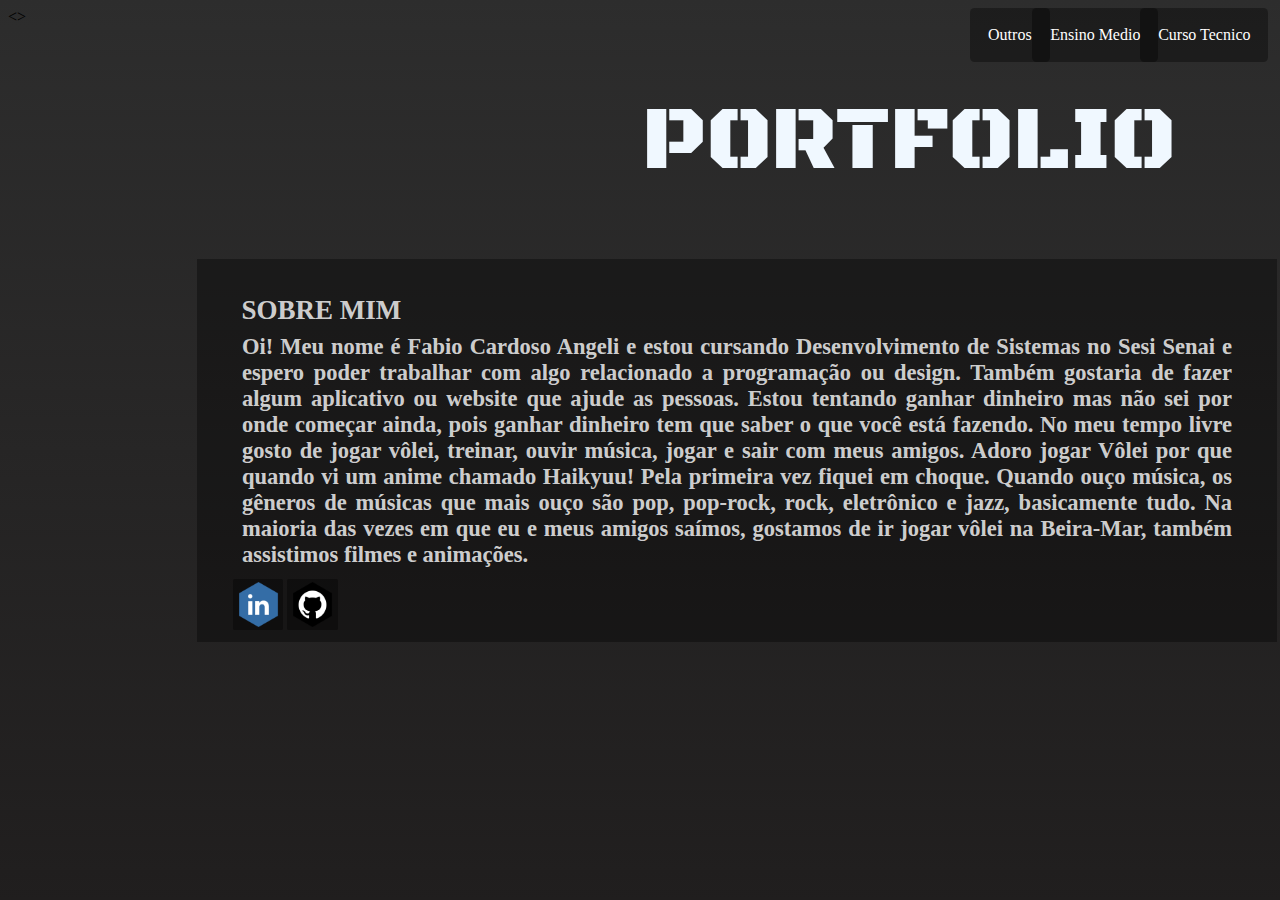
<file: index.html>
<!DOCTYPE html>
<html lang="pt-br">
<head>
    <link rel="preconnect" href="https://fonts.googleapis.com">
    <link rel="preconnect" href="https://fonts.gstatic.com" crossorigin>
    <link href="https://fonts.googleapis.com/css2?family=Black+Ops+One&family=Dokdo&family=Honk&display=swap" rel="stylesheet">
    <meta charset="UTF-8">
    <link rel="stylesheet" href="style.css">
    <meta name="viewport" content="width=device-width, initial-scale=1.0">
    <title>pagina</title>
</head>
<body>
    <header>
        <>
        <a href="/meteriasensino/ensinomedio.html" id="EnsinoMedio">Ensino Medio</a> 
        <a href="/cursotecnico/vocejafezocurso.html" id="CursoTecnico">Curso Tecnico</a>
        <a href="curriculo.html" id="cuuurriculo">Outros</a>
    </header>
    <h1 class ="title">PORTFOLIO</h1>
    <div class="batata">
     <h3>SOBRE MIM</h3>
     <h4>Oi! Meu nome é Fabio Cardoso Angeli e estou cursando Desenvolvimento de Sistemas no Sesi Senai
        e espero poder trabalhar com algo relacionado a programação ou design. Também gostaria de fazer 
        algum aplicativo ou website que ajude as pessoas. Estou tentando ganhar dinheiro mas não sei por onde
        começar ainda, pois ganhar dinheiro tem que saber o que você está fazendo. No meu tempo livre gosto 
        de jogar vôlei, treinar, ouvir música, jogar e sair com meus amigos. Adoro jogar Vôlei por que quando vi um anime chamado Haikyuu!  
        Pela primeira vez fiquei em choque.  Quando ouço música, os gêneros de músicas que mais ouço são pop, pop-rock, rock, eletrônico e jazz, 
        basicamente tudo. Na maioria das vezes em que eu e meus amigos saímos, gostamos de ir jogar vôlei na Beira-Mar, também assistimos filmes e animações.</h4> 
    </div>
    <div class="tamandua">
    <a href="https://www.linkedin.com/in/f%C3%A1bio-cardoso-angeli-a4954b286/"><img class="img1" src="/foto/social.png"></a>
    <a href="https://github.com/fabioc15"><img class="img1" src="/foto/social (1).png"></a>
    </div>
</body>
</html>
</file>
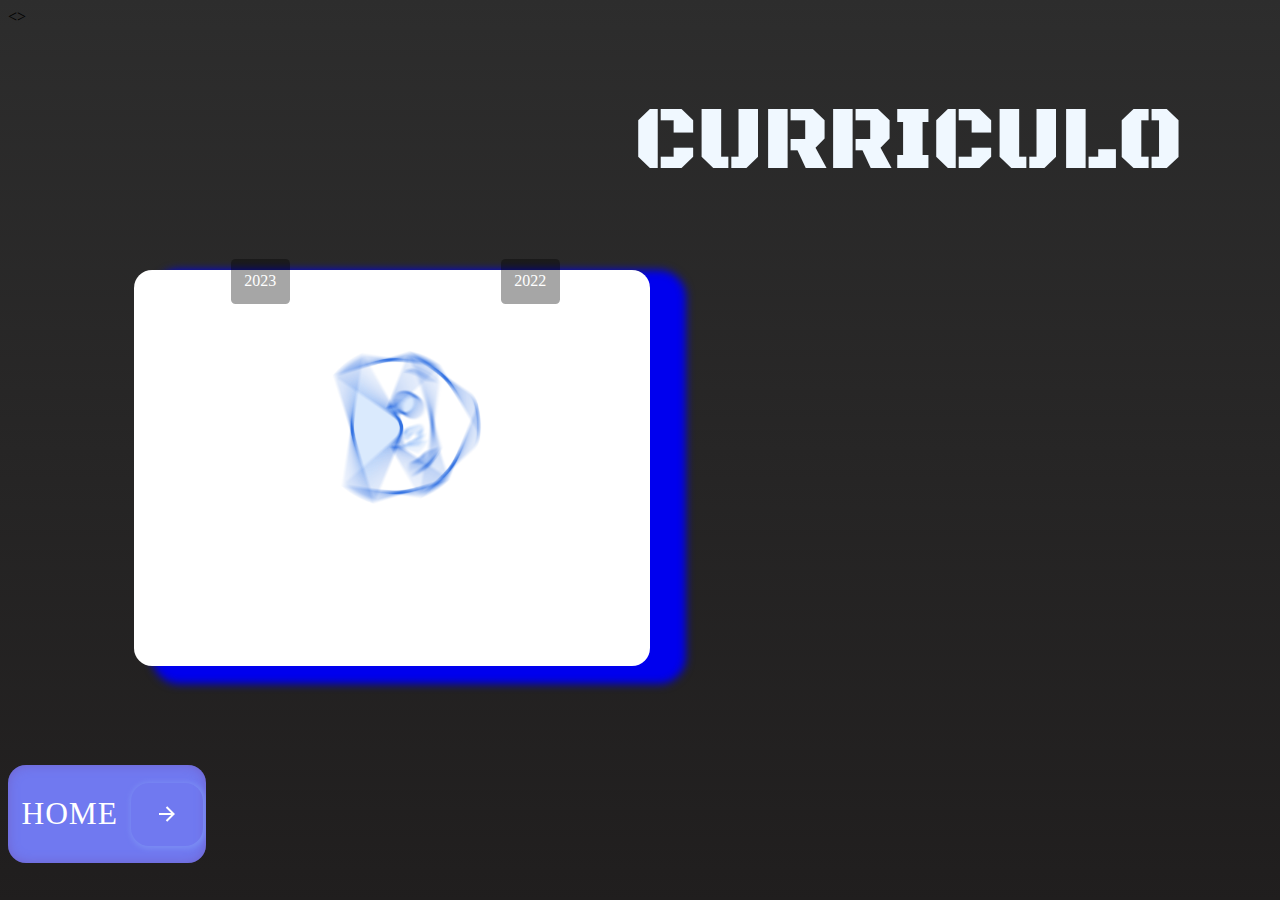
<file: curriculo.html>
<!DOCTYPE html>
<html lang="en">
<head>
    <link href="https://fonts.googleapis.com/css2?family=Black+Ops+One&family=Dokdo&family=Honk&display=swap" rel="stylesheet">
    <meta charset="UTF-8">
    <meta name="viewport" content="width=device-width, initial-scale=1.0">
    <link rel="stylesheet" href="style.css">
    <title>Curriculo</title>
</head>
<body>
  <header>
    <>
  </header>
    <h1 class ="title">CURRICULO</h1>

    <a href="https://www.canva.com/design/DAFIweqVTz8/dkAFfFVwHI4eXWqModmD5Q/edit?utm_content=DAFIweqVTz8&utm_campaign=designshare&utm_medium=link2&utm_source=sharebutton"><img class="gif1" src="/foto/apply-for-job-icon-motion-graphic_v1.gif"></a>
    <a href="https://docs.google.com/presentation/d/18SQBRO4qPeJdlL1i2wQma_ZL5eWw117KngJYmavyTuo/edit?usp=sharing" class="aaa">2022</a>
    <a href="https://docs.google.com/presentation/d/1gdQMz1aePKE6-lk2gSodoxJtZbGzrcLyIp4MA8AXo6w/edit?usp=sharing" class="bbb">2023</a>
    <a href="index.html" class="contactButton">
        HOME
        <div class="iconButton">
          <svg
            height="24"
            width="24"
            viewBox="0 0 24 24"
            xmlns="http://www.w3.org/2000/svg"
          >
            <path d="M0 0h24v24H0z" fill="none"></path>
            <path
              d="M16.172 11l-5.364-5.364 1.414-1.414L20 12l-7.778 7.778-1.414-1.414L16.172 13H4v-2z"
              fill="currentColor"
            ></path>
          </svg>
        </div>
    </a>
    <br>
</body>
</html>
</file>
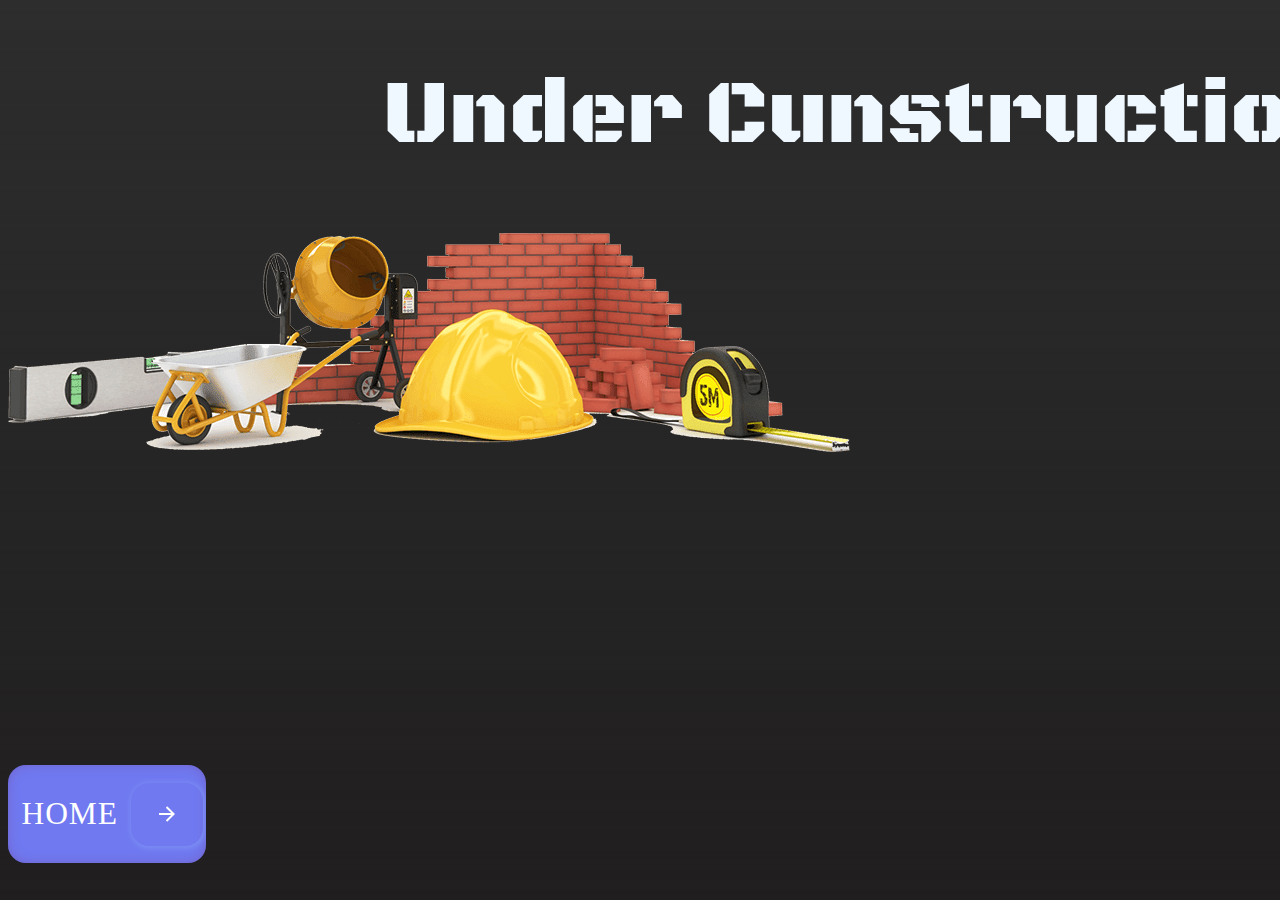
<file: PPE.html>
<!DOCTYPE html>
<html lang="en">
<head>
    <meta charset="UTF-8">
    <link href="https://fonts.googleapis.com/css2?family=Black+Ops+One&family=Dokdo&family=Honk&display=swap" rel="stylesheet">
    <meta name="viewport" content="width=device-width, initial-scale=1.0">
    <link rel="stylesheet" href="style.css">
    <title>Document</title>
</head>
<body>
    <h1 class="title">Under Cunstruction...</h1>
    <img class="contrucao" src="/foto/construcao-002.png">
    <a href="index.html" class="contactButton">
        HOME
        <div class="iconButton">
          <svg
            height="24"
            width="24"
            viewBox="0 0 24 24"
            xmlns="http://www.w3.org/2000/svg"
          >
            <path d="M0 0h24v24H0z" fill="none"></path>
            <path
              d="M16.172 11l-5.364-5.364 1.414-1.414L20 12l-7.778 7.778-1.414-1.414L16.172 13H4v-2z"
              fill="currentColor"
            ></path>
          </svg>
        </div>
    </a>
</body>
</html>
</file>
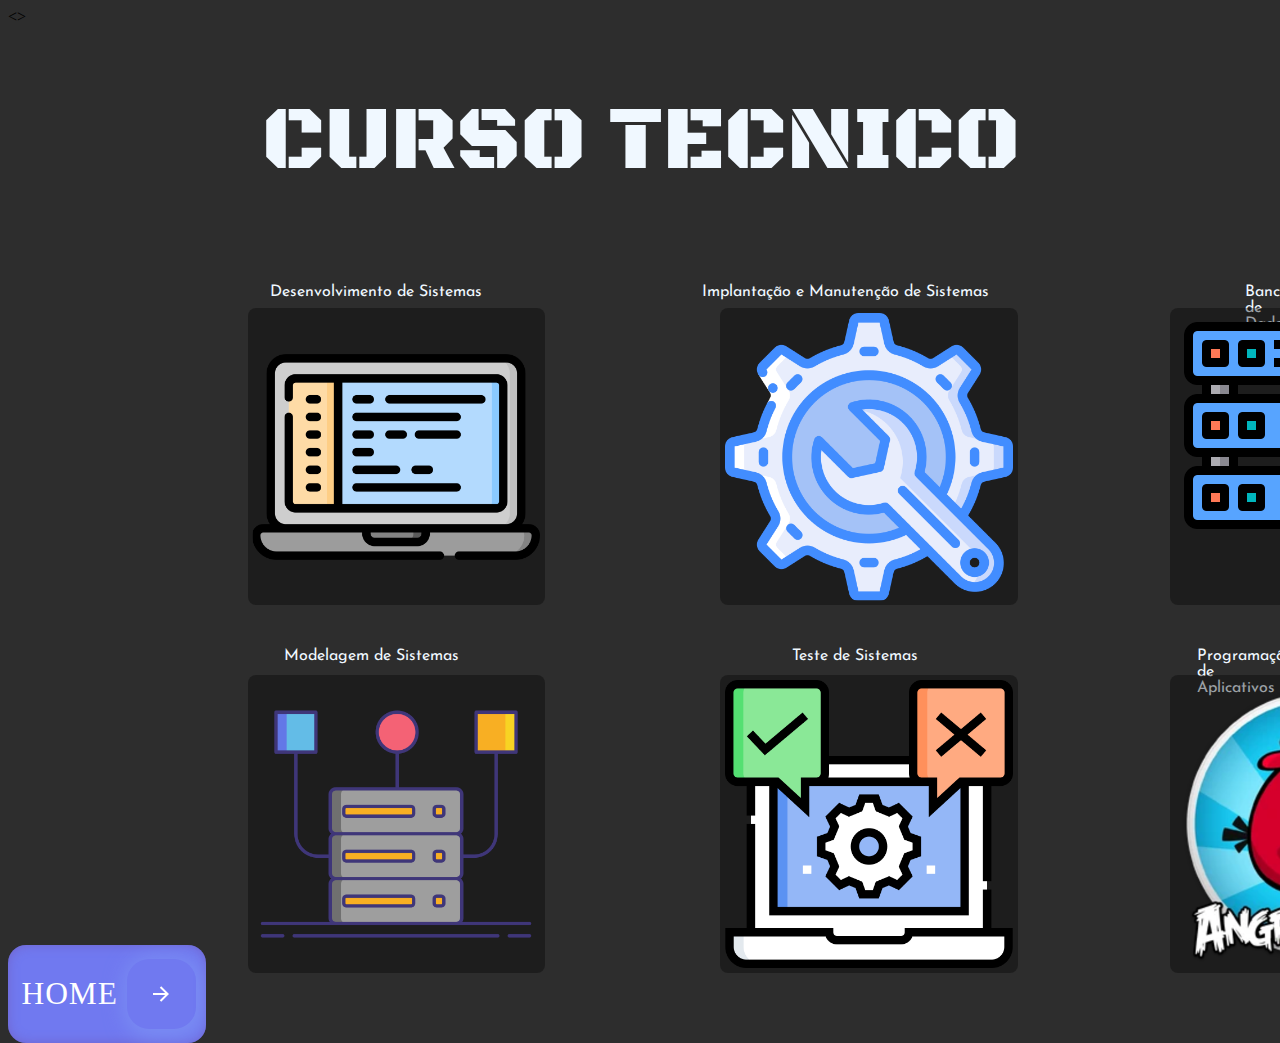
<file: cursotecnico/vocejafezocurso.html>
<!DOCTYPE html>
<html lang="en">
<head>
    <link href="https://fonts.googleapis.com/css2?family=Black+Ops+One&family=Dokdo&family=Honk&display=swap" rel="stylesheet">
    <link rel="preconnect" href="https://fonts.googleapis.com">
    <link rel="preconnect" href="https://fonts.gstatic.com" crossorigin>
    <link href="https://fonts.googleapis.com/css2?family=Josefin+Sans:ital,wght@0,100..700;1,100..700&display=swap" rel="stylesheet">
    <meta charset="UTF-8">
    <meta name="viewport" content="width=device-width, initial-scale=1.0">
    <title>Curso Tecnico</title>
    <link rel="stylesheet" href="/cursotecnico/vocejafezocurso.css">
</head>
<body>
    <header>
        <>
      </header>
        <h1 class ="title">CURSO TECNICO</h1>
          <a href="/meteriasensino/matematica.html" class="textdesen">Desenvolvimento de Sistemas</a>
            <img  class="icondesen" src="/foto/desenicon.png">
          <a href="/meteriasensino/natureza.html" class="textimplante">Implantação e Manutenção de Sistemas</a>
            <img class="iconimplante" src="/foto/sistemicon.png">
          <a href="/meteriasensino/humanas.html" class="textmodel">Modelagem de Sistemas</a>
            <img class="iconmodel" src="/foto/modelicon.png">
          <a href="/meteriasensino/linguagens.html" class="textbank">Banco de Dados</a>
            <img class="iconbank" src="/foto/bancoicon.png">
          <a href="/meteriasensino/linguagens.html" class="texttest">Teste de Sistemas</a>
            <img class="icontest" src="/foto/testeicon.png">
          <a href="/meteriasensino/linguagens.html" class="textapp">Programação de Aplicativos</a>
            <img class="iconapp" src="/foto/appsicon.png">
            <br>
            <br>
            <br>
            <br>
            <br>
            <br>
            <br>
            <br>
            <br>
            <br>
            <br>
            <br>
            <br>
            <br>
            <br>
            <br>

            <br>
            <br>
            <br>
            <br>
            <br>
            <br>
            <br>
            <br>
            <br>
            <br>
            <br>
            <br>
            <br>
            <br>
            <br>
            <br>
            <br>
            <a href="/index.html" class="contactButton">
              HOME
              <div class="iconButton">
                <svg
                  height="24"
                  width="24"
                  viewBox="0 0 24 24"
                  xmlns="http://www.w3.org/2000/svg"
                >
                  <path d="M0 0h24v24H0z" fill="none"></path>
                  <path
                    d="M16.172 11l-5.364-5.364 1.414-1.414L20 12l-7.778 7.778-1.414-1.414L16.172 13H4v-2z"
                    fill="currentColor"
                  ></path>
                </svg>
              </div>
          </a>
          <br>
</body>
</html>
</file>
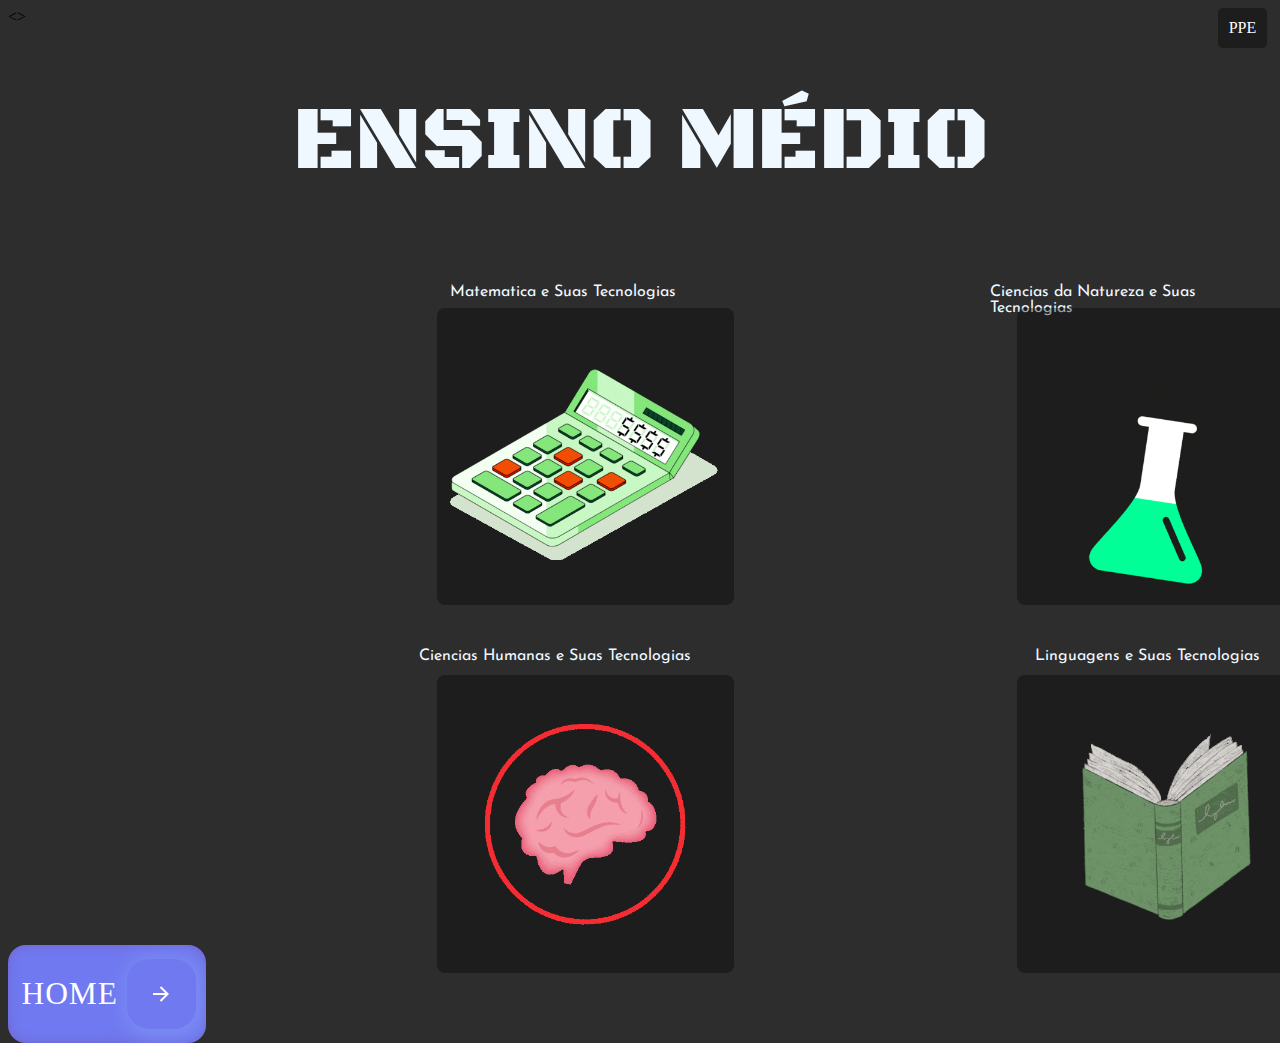
<file: meteriasensino/ensinomedio.html>
<!DOCTYPE html>
<html lang="en">
<head>
    <link href="https://fonts.googleapis.com/css2?family=Black+Ops+One&family=Dokdo&family=Honk&display=swap" rel="stylesheet">
    <link rel="preconnect" href="https://fonts.googleapis.com">
    <link rel="preconnect" href="https://fonts.gstatic.com" crossorigin>
    <link href="https://fonts.googleapis.com/css2?family=Josefin+Sans:ital,wght@0,100..700;1,100..700&display=swap" rel="stylesheet">
    <meta charset="UTF-8">
    <meta name="viewport" content="width=device-width, initial-scale=1.0">  
    <link rel="stylesheet" href="/meteriasensino/ensinomedio.css">
    <title>Ensino Médio</title>
</head>
<body>
  <header>
    <>
    <a href="/PPE.html" class="PPE">PPE</a>
  </header>
    <h1 class ="title">ENSINO MÉDIO</h1>
      <a href="/meteriasensino/matematica.html" class="textmatematica">Matematica e Suas Tecnologias</a>
        <img  class="iconmatematica" src="/foto/matematicaicon.gif">
      <a href="/meteriasensino/natureza.html" class="textnatu">Ciencias da Natureza e Suas Tecnologias</a>
        <img class="iconnatu" src="/foto/cienciaicon.gif">
      <a href="/meteriasensino/humanas.html" class="texthuman">Ciencias Humanas e Suas Tecnologias</a>
        <img class="iconhuman" src="/foto/humanasicon.gif">
      <a href="/meteriasensino/linguagens.html" class="textling">Linguagens e Suas Tecnologias</a>
        <img class="iconling" src="/foto/linguagensicon.gif">
        <br>
        <br>
        <br>
        <br>
        <br>
        <br>
        <br>
        <br>
        <br>
        <br>
        <br>
        <br>
        <br>
        <br>
        <br>
        <br>
        <br>
        <br>
        <br>
        <br>
        <br>
        <br>
        <br>
        <br>
        <br>
        <br>
        <br>
        <br>
        <br>
        <br>
        <br>
        <br>
        <br>
        <a href="/index.html" class="contactButton">
          HOME
          <div class="iconButton">
            <svg
              height="24"
              width="24"
              viewBox="0 0 24 24"
              xmlns="http://www.w3.org/2000/svg"
            >
              <path d="M0 0h24v24H0z" fill="none"></path>
              <path
                d="M16.172 11l-5.364-5.364 1.414-1.414L20 12l-7.778 7.778-1.414-1.414L16.172 13H4v-2z"
                fill="currentColor"
              ></path>
            </svg>
          </div>
      </a>
      <br>
</body>
</html>
</file>
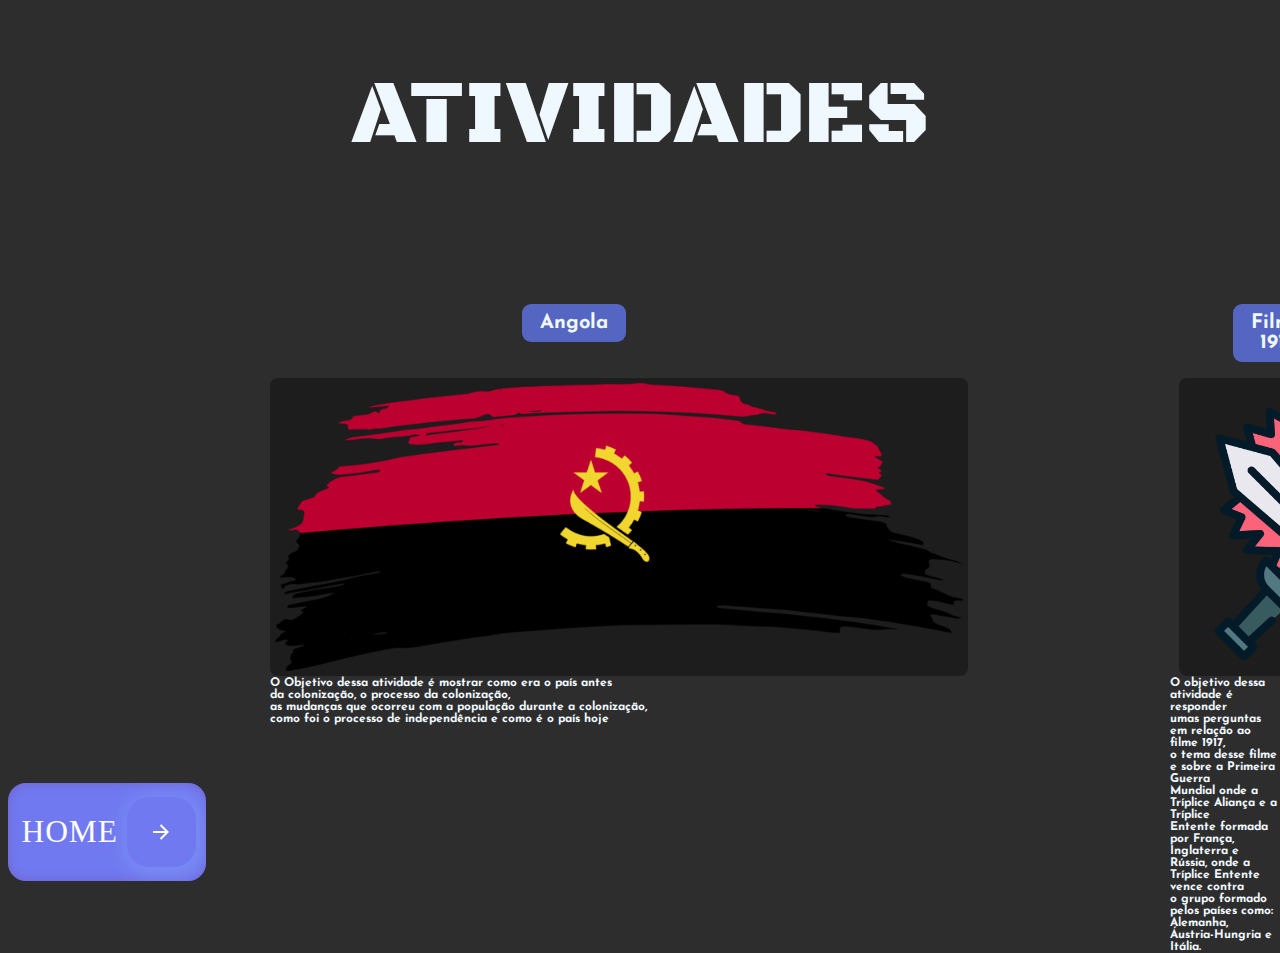
<file: meteriasensino/humanas.html>
<!DOCTYPE html>
<html lang="en">
<head>
    <meta charset="UTF-8">
    <link href="https://fonts.googleapis.com/css2?family=Black+Ops+One&family=Dokdo&family=Honk&display=swap" rel="stylesheet">
    <meta name="viewport" content="width=device-width, initial-scale=1.0">
    <link rel="stylesheet" href="ensinomedio.css">
    <link href="https://fonts.googleapis.com/css2?family=Josefin+Sans:ital,wght@0,100..700;1,100..700&display=swap" rel="stylesheet">
    <title>HUMANAS</title>
</head>
<body>
    <h1 class="title">ATIVIDADES</h1>
    <h3 class="posi1">Angola</h3>
        <a href="https://www.canva.com/design/DAF-jEA5OUc/uXOzj0u56UY5-gHhHF3n5A/edit"><img class="imgposi1" src="/humanasfotos/angolaflag.png"></a>
          <h5 class="textoquetemquecolocarembaixo">O Objetivo dessa atividade é mostrar como era o país antes<br> 
            da colonização, o processo da colonização,<br> as mudanças que ocorreu com a população durante a
            colonização,<br> como foi o processo de independência e como é o país hoje</h5>
    <h3 class="posi2">Filme 1917</h3>
        <a href="https://docs.google.com/document/d/1CMCBRYmZETRbE25_zhHgZ-2AarDeJvvio29_Lxj5Fyo/edit?usp=sharing"><img class="imgposi2" src="/humanasfotos/war.png"></a>
        <h5 class="textoquetemquecolocarembaixo2">O objetivo dessa atividade é responder<br> umas perguntas em
          relação ao filme 1917,<br> o tema desse filme e sobre a Primeira Guerra<br> Mundial onde a Tríplice Aliança 
          e a Tríplice<br> Entente formada por França, Inglaterra e<br> Rússia, onde a Tríplice Entente vence contra <br>
          o grupo formado pelos países como: Alemanha,<br> Áustria-Hungria e Itália. 
        </h5>
        <br>
        <br>
        <br>
        <br>
        <br>
        <br>
        <br>
        <br>
        <br>
        <br>
        <br>
        <br>
        <br>
        <br>
        <br>
        <br>
        <br>
        <br>
        <br>
        <br>
    <a href="/meteriasensino/ensinomedio.html" class="contactButton2">
        HOME
        <div class="iconButton">
          <svg
            height="24"
            width="24"
            viewBox="0 0 24 24"
            xmlns="http://www.w3.org/2000/svg"
          >
            <path d="M0 0h24v24H0z" fill="none"></path>
            <path
              d="M16.172 11l-5.364-5.364 1.414-1.414L20 12l-7.778 7.778-1.414-1.414L16.172 13H4v-2z"
              fill="currentColor"
            ></path>
          </svg>
        </div>
    </a>
    <br>
</body>
</html>
</file>
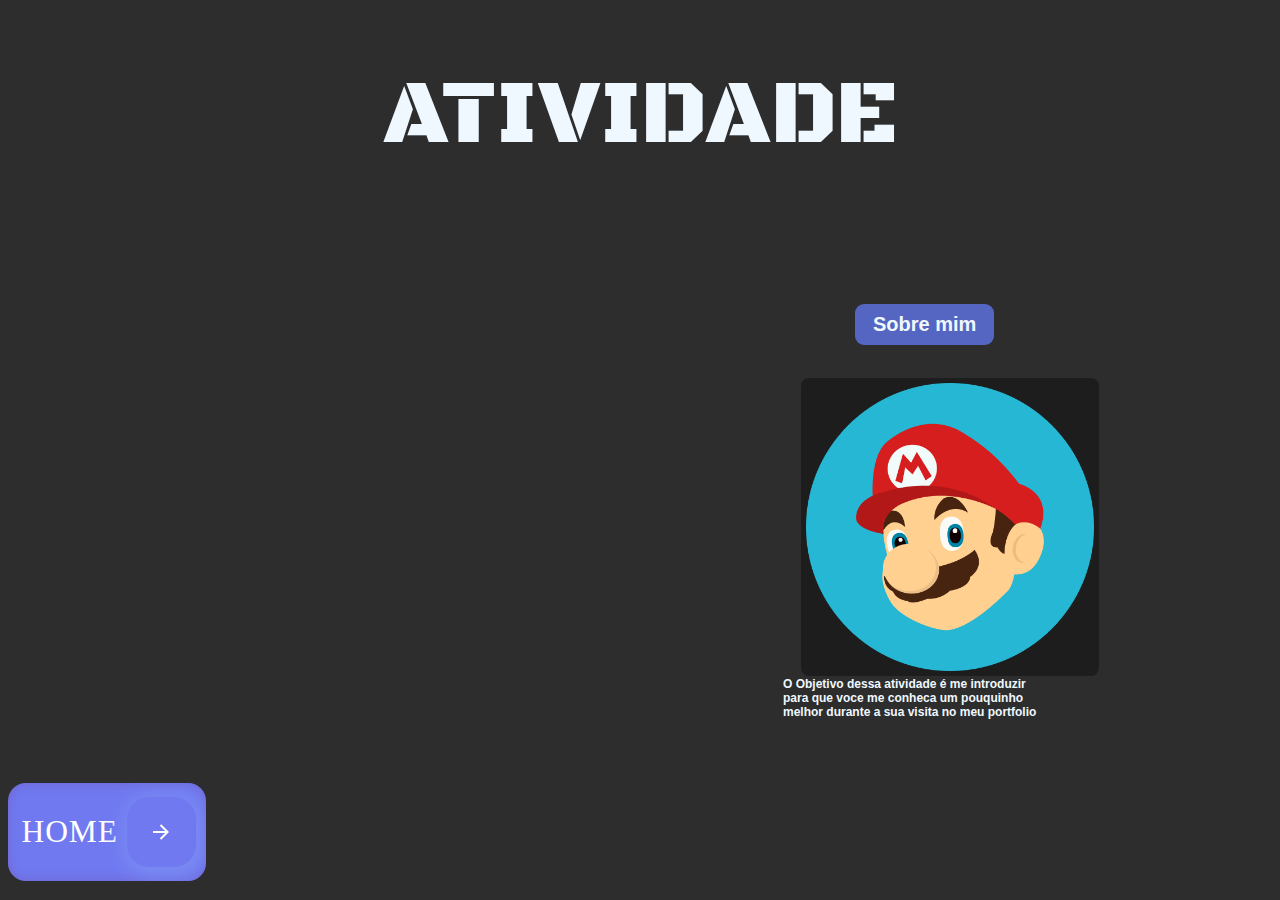
<file: meteriasensino/linguagens.html>
<!DOCTYPE html>
<html lang="en">
<head>
    <meta charset="UTF-8">
    <link href="https://fonts.googleapis.com/css2?family=Black+Ops+One&family=Dokdo&family=Honk&display=swap" rel="stylesheet">
    <meta name="viewport" content="width=device-width, initial-scale=1.0">
    <link rel="stylesheet" href="ensinomedio.css">
    <title>LINGUAGENS</title>
</head>
<body>
    <h1 class="title">ATIVIDADE</h1>
    <h3 class="textlingtitulo">Sobre mim</h3>
        <a href="/index.html"><img class="lingeboafoto" src="/lingfotos/189533.png"></a>
          <h5 class="textoquetemquecolocarembaixo3">O Objetivo dessa atividade é  me introduzir <br> 
            para que voce me conheca um pouquinho<br> melhor durante a sua visita no meu portfolio</h5>
          
            <br>
            <br>
            <br>
            <br>
            <br>
            <br>
            <br>
            <br>
            <br>
            <br>
            <br>
            <br>
            <br>
            <br>
            <br>
            <br>
            <br>
            <br>
            <br>
            <br>
            <br>
            <br>

    <a href="/meteriasensino/ensinomedio.html" class="contactButton2">
        HOME
        <div class="iconButton">
          <svg
            height="24"
            width="24"
            viewBox="0 0 24 24"
            xmlns="http://www.w3.org/2000/svg"
          >
            <path d="M0 0h24v24H0z" fill="none"></path>
            <path
              d="M16.172 11l-5.364-5.364 1.414-1.414L20 12l-7.778 7.778-1.414-1.414L16.172 13H4v-2z"
              fill="currentColor"
            ></path>
          </svg>
        </div>
    </a>
    <br>
</body>
</html>
</file>
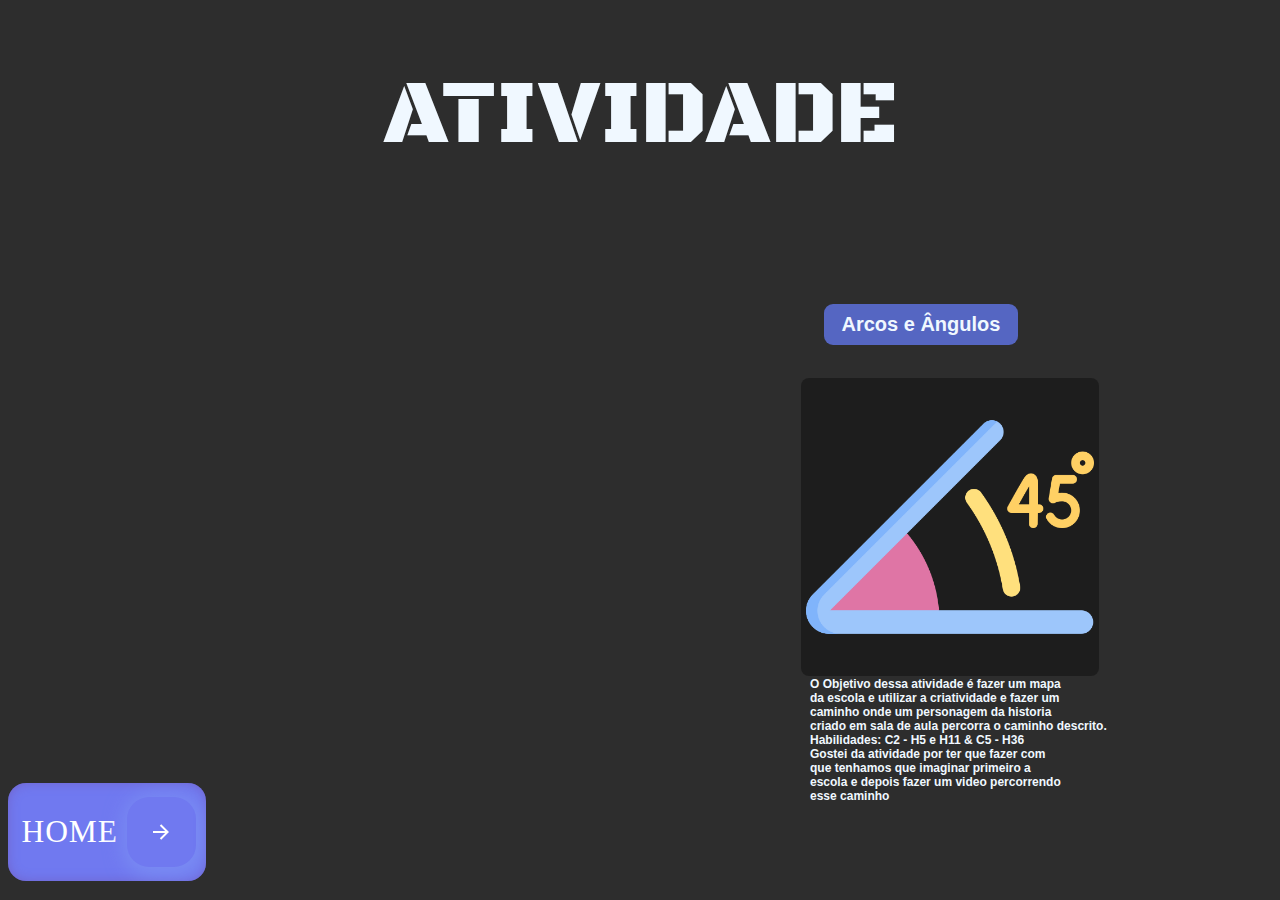
<file: meteriasensino/matematica.html>
<!DOCTYPE html>
<html lang="en">
<head>
    <meta charset="UTF-8">
    <link href="https://fonts.googleapis.com/css2?family=Black+Ops+One&family=Dokdo&family=Honk&display=swap" rel="stylesheet">
    <meta name="viewport" content="width=device-width, initial-scale=1.0">
    <link rel="stylesheet" href="ensinomedio.css">
    <title>BOATEMATICA</title>
</head>
<body>
    <h1 class="title">ATIVIDADE</h1>
    <h3 class="textboatitulo">Arcos e Ângulos</h3>
        <a href="https://www.canva.com/design/DAGAJi_6CNE/uZpcsWjX9QNUld3RnYt1jw/edit?utm_content=DAGAJi_6CNE&utm_campaign=designshare&utm_medium=link2&utm_source=sharebutton">
            <img class="lingeboafoto" src="/mtmfotos/angulo.png"></a>
            <h5 class="textoquetemquecolocarembaixo4">O Objetivo dessa atividade é fazer um mapa<br> 
              da escola e utilizar a criatividade e fazer um<br> 
              caminho onde um personagem da historia<br> criado em sala de aula percorra o caminho descrito. 
              <br> Habilidades: C2 - H5 e H11 & C5 - H36 <br> Gostei da atividade por ter que fazer com <br> que tenhamos que imaginar primeiro a <br>
               escola e depois fazer um video percorrendo<br> esse caminho</h5>
            <br>
            <br>
            <br>
            <br>
            <br>
            <br>
            <br>
            <br>
            <br>
            <br>
            <br>
            <br>
            <br>
            <br>
            <br>
            <br>
            <br>

    <a href="/meteriasensino/ensinomedio.html" class="contactButton2">
        HOME
        <div class="iconButton">
          <svg
            height="24"
            width="24"
            viewBox="0 0 24 24"
            xmlns="http://www.w3.org/2000/svg"
          >
            <path d="M0 0h24v24H0z" fill="none"></path>
            <path
              d="M16.172 11l-5.364-5.364 1.414-1.414L20 12l-7.778 7.778-1.414-1.414L16.172 13H4v-2z"
              fill="currentColor"
            ></path>
          </svg>
        </div>
    </a>
    <br>
</body>
</html>
</file>
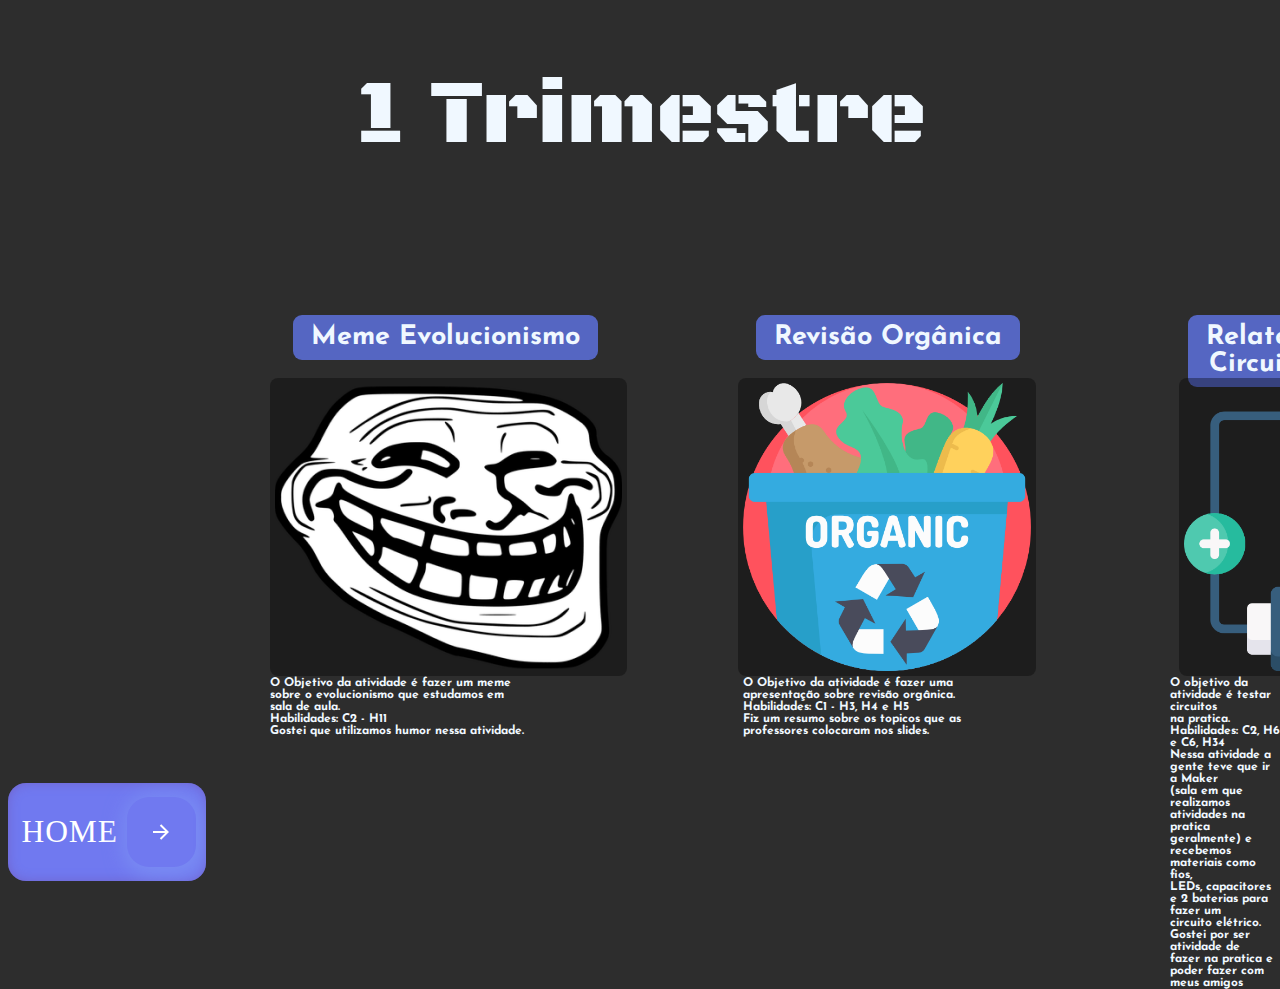
<file: meteriasensino/natu1tri.html>
<!DOCTYPE html>
<html lang="en">
<head>
    <link href="https://fonts.googleapis.com/css2?family=Black+Ops+One&family=Dokdo&family=Honk&display=swap" rel="stylesheet">
    <link rel="preconnect" href="https://fonts.googleapis.com">
    <link rel="preconnect" href="https://fonts.gstatic.com" crossorigin>
    <link href="https://fonts.googleapis.com/css2?family=Josefin+Sans:ital,wght@0,100..700;1,100..700&display=swap" rel="stylesheet">
    <meta charset="UTF-8">
    <meta name="viewport" content="width=device-width, initial-scale=1.0"> 
    <link rel="stylesheet" href="ensinomedio.css">
    <title>1 Trimestre Natureza</title>
</head>
<body>
    <h1 class="title">1 Trimestre</h1>

    <h3 class="posi11">Meme Evolucionismo</h3>
        <a href="https://docs.google.com/presentation/d/1xqN4Ns3R3CAEp4WDYmByYEj4CAFpbwEB6CJOJuTvtQk/edit?usp=sharing"><img class="imgposi1" src="/natufotos/Trollface.png"></a>
          <h5 class="textoquetemquecolocarembaixo">O Objetivo da atividade é fazer um meme<br> 
            sobre o evolucionismo que estudamos em <br> sala de aula. 
            <br> Habilidades: C2 - H11<br> Gostei que utilizamos humor nessa atividade.</h5>

    <h3 class="posi22">Relatorio Circuitos</h3>
        <a href="https://docs.google.com/document/d/1UBb1rN8rnVCqjDqQSo__-S7kWl0A-qQDn33YFs3T-xw/edit?usp=sharing"><img class="imgposi2" src="/natufotos/circuito.png"></a>
            <h5 class="textoquetemquecolocarembaixo2">O objetivo da atividade é testar circuitos<br> na pratica.
                <br>Habilidades: C2, H6 e C6, H34<br> Nessa atividade a gente teve que ir a Maker<br> (sala em que realizamos atividades na pratica<br>
                geralmente) e recebemos materiais como fios,<br> LEDs, capacitores e 2 baterias para fazer um<br>
                circuito elétrico. Gostei por ser atividade de<br> fazer na pratica e poder fazer com meus amigos
    
    <h3 class="posi33">Revisão Orgânica</h3>
        <a href="https://www.canva.com/design/DAGBXITDlFM/fGu-z82-lnMHm5PezCW4YQ/edit?utm_content=DAGBXITDlFM&utm_campaign=designshare&utm_medium=link2&utm_source=sharebutton"><img class="imgposi3" src="/natufotos/organico.png"></a>
            <h5 class="textoquetemquecolocarembaixo5">O Objetivo da atividade é fazer uma <br>apresentação 
                    sobre revisão orgânica.
                    <br> Habilidades: C1 - H3, H4 e H5<br>Fiz um resumo sobre os topicos que as<br>
                     professores colocaram nos slides. </h5>       
                    
                    <a href="/meteriasensino/ensinomedio.html" class="contactButton2">
                        HOME
                        <div class="iconButton">
                          <svg
                            height="24"
                            width="24"
                            viewBox="0 0 24 24"
                            xmlns="http://www.w3.org/2000/svg"
                          >
                            <path d="M0 0h24v24H0z" fill="none"></path>
                            <path
                              d="M16.172 11l-5.364-5.364 1.414-1.414L20 12l-7.778 7.778-1.414-1.414L16.172 13H4v-2z"
                              fill="currentColor"
                            ></path>
                          </svg>
                        </div>
                    </a>
                    <br>
</body>
</html>
</file>
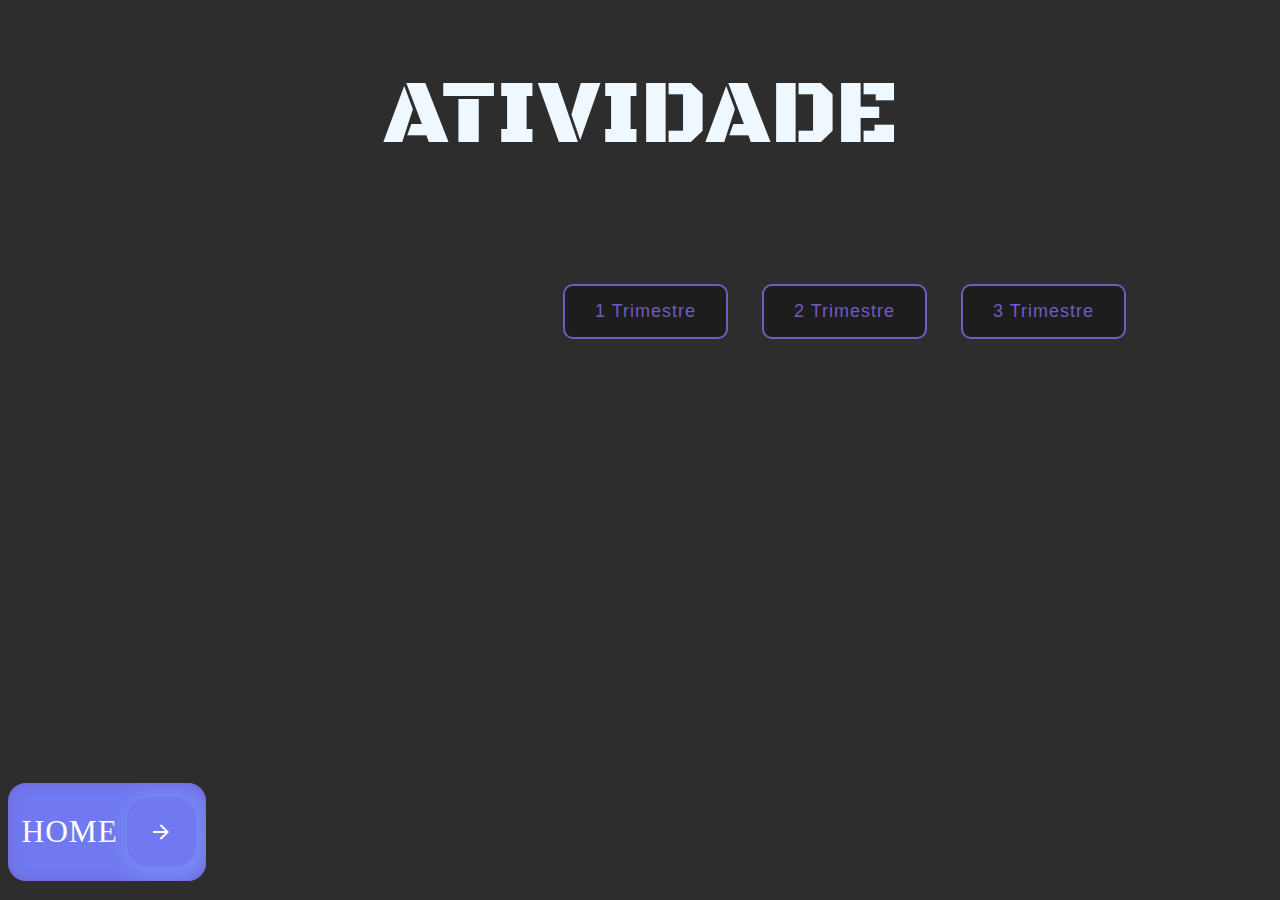
<file: meteriasensino/natureza.html>
<!DOCTYPE html>
<html lang="en">
<head>
    <meta charset="UTF-8">
    <link href="https://fonts.googleapis.com/css2?family=Black+Ops+One&family=Dokdo&family=Honk&display=swap" rel="stylesheet">
    <meta name="viewport" content="width=device-width, initial-scale=1.0">
    <link rel="stylesheet" href="ensinomedio.css">
    <title>NATUREZA</title>
</head>
<body>
    <h1 class="title">ATIVIDADE</h1>
    <br>
    <br>

    <a href="/meteriasensino/natu1tri.html"><button> 1 Trimestre
    </button></a>
    <a href="/meteriasensino/natu2tri.html"><button > 2 Trimestre
    </button></a>
    <a href="/meteriasensino/natu3tri.html"><button> 3 Trimestre
    </button></a>

    <br>
    <br>
    <br>
    <br>
    <br>
    <br>
    <br>
    <br>
    <br>
    <br>
    <br>
    <br>
    <a href="/meteriasensino/ensinomedio.html" class="contactButton2">
        HOME
        <div class="iconButton">
          <svg
            height="24"
            width="24"
            viewBox="0 0 24 24"
            xmlns="http://www.w3.org/2000/svg"
          >
            <path d="M0 0h24v24H0z" fill="none"></path>
            <path
              d="M16.172 11l-5.364-5.364 1.414-1.414L20 12l-7.778 7.778-1.414-1.414L16.172 13H4v-2z"
              fill="currentColor"
            ></path>
          </svg>
        </div>
    </a>
    <br>
</body>
</html>
</file>
<file: style.css>
html{
    height: 100%;
}

body{
    background-image: linear-gradient( rgba(0, 0, 0, 0.822), rgb(32, 30, 30) )
}

.title{
    font-family: "Black Ops One", system-ui;
    font-weight: 400;
    font-style: normal;
    text-align: center; 
    color: aliceblue; 
    font-size: 90px;
    width: 200vh;
}

.batata{
    background-color: rgba(0, 0, 0, 0.349);
    padding:5vh ;
    width: 120vh;
    box-sizing: border-box;
    left: 21vh;
    right: 0vh;
    position: relative;
    height: auto;
}


h3{
    color: rgba(255, 255, 255, 0.808);
    position: absolute;
    right: 97.3vh;
    top: 1vh;
    font-size: 3vh;
    
}

h4{
    color: rgba(255, 255, 255, 0.808);
    text-align: justify;
    padding: 0vh;
    font-size: 2.5vh;
}

.img1{
    transition: .7s;
    height: 5vh;
    background-color: rgb(0, 0, 0, 0.349);
    border-radius: 0.1rem;
    padding: 0.3vh;
    position: relative;
    right: -25vh;
    top: -7vh;
}

.img1:hover{
    background-color: white;
    color: #000000;
    border: 0.01vh solid rgba(0, 0, 0, 0.349);  
}
  
#EnsinoMedio {
    background-color: rgba(0, 0, 0, 0.349); 
    color: white; 
    border: 1vh solid transparent;    
    position: absolute;
    border-radius: 0.5vh;
    transition: .5s;
    right: 9.5%;
    text-decoration: none;
    padding: 1vh;
}
  
#EnsinoMedio:hover {
    background-color: white;
    color: black;
    border: 0vh solid rgba(0, 0, 0, 0.349);
}
   

#CursoTecnico{
    background-color: rgba(0, 0, 0, 0.349); 
    color: rgb(255, 255, 255); 
    border: 1vh solid transparent;    
    position: absolute;
    border-radius: 0.5vh;
    transition: .5s;
    right: 0.9%;
    text-decoration: none;
    padding: 1vh;
}   

#CursoTecnico:hover {
    background-color: white;
    color: #000000;
    border: 0vh solid rgba(0, 0, 0, 0.349); 
}

/*PAGINA CURRICULO*/

#cuuurriculo{
    background-color: rgba(0, 0, 0, 0.349); 
    color: rgb(255, 255, 255); 
    border: 1vh solid transparent;    
    position: absolute;
    border-radius: 0.5vh;
    transition: .5s;
    right: 18%;
    text-decoration: none;
    padding: 1vh;
}

#cuuurriculo:hover{
    background-color: white;
    color: #000000;
    border: 0vh solid rgba(0, 0, 0, 0.349); 
}


.gif1{
    width: -100vh;
    transition: .7s;
    height: 40vh;
    background-color: white;
    border-radius: 2vh;
    padding: 2vh;
    position: absolute;
    right: 70vh;
    top: 30vh;
    box-shadow: 3vh 1vh 1vh 1vh;
}

.gif1:hover{
    background-color: white;
    color: #000000;
    border: 0vh solid rgba(0, 0, 0, 0.349);  
}

.contactButton {
    width: 20vh;
    background: #7079f0;
    color: white;
    font-family: inherit;
    padding: 0.45vh;
    padding-left: 1.5vh;
    font-size: 3.5vh;
    font-weight: 500;
    border-radius: 2vh;
    border: none;
    cursor: pointer;
    letter-spacing: 0.1vh;
    display: flex;
    align-items: center;
    box-shadow: inset 0 0 1.6vh -0.6vh #714da6;
    overflow: hidden;
    position: absolute;
    top: 85vh;
    height: 10vh;
    text-decoration: none;
  }
  
.iconButton {
    margin-left: 1vh;
    position: absolute;
    display: flex;
    align-items: center;
    justify-content: center;
    height: 7vh;
    width: 8vh;
    border-radius: 2vh;
    box-shadow: 0.1vh 0.1vh 0.6vh 0.2vh #7a8cf3;
    right: 0.3vh;
    transition: all 0.3s;
  }
  
.contactButton:hover {
    transform: translate(-0.05vh, -0.5vh);
    box-shadow: 0.5vh 0.5vh #5566c2;
  }
  
.contactButton:active {
    transform: translate(0.05vh, 0.05vh);
    box-shadow: 0.05em 0.05em #5566c2;
  }

.aaa{
    background-color: rgba(0, 0, 0, 0.349); 
    color: rgb(255, 255, 255); 
    border: 0.3vh solid transparent;    
    position: absolute;
    border-radius: 0.5vh;
    transition: .5s;
    right: 80vh;
    text-decoration: none;
    padding: 1.3vh;
}   

.aaa:hover {
    background-color: white;
    color: #000000;
    border: 0.3vh solid rgba(0, 0, 0, 0.349); 
}

.bbb{
    background-color: rgba(0, 0, 0, 0.349); 
    color: rgb(255, 255, 255); 
    border: 0.3vh solid transparent;    
    position: absolute;
    border-radius: 0.5vh;
    transition: .5s;
    right: 110vh;
    text-decoration: none;
    padding: 1.3vh;
}   

.bbb:hover {
    background-color: white;
    color: #000000;
    border: 0.3vh solid rgba(0, 0, 0, 0.349); 
}
</file>
<file: cursotecnico/vocejafezocurso.css>
html{
    height: 100%;
}

body{
    background-color: rgba(0, 0, 0, 0.822)
}

.title{
    font-family: "Black Ops One", system-ui;
    font-weight: 400;
    font-style: normal;
    text-align: center; 
    color: aliceblue; 
    font-size: 90px;
}

.textdesen{
    position: absolute;
    font-size: 16px;
    left: 30vh;
    top: 31.5vh;
    color: aliceblue;
    text-decoration: none;
    font-family: "Josefin Sans", sans-serif;
    font-optical-sizing: auto;
    font-weight: weight;
    font-style: normal;
}

.icondesen{
    height: 32vh;
    background-color: rgba(0, 0, 0, 0.349);;
    border-radius: 0.5rem;
    padding: 0.3rem;
    position: absolute;
    left: 27.5vh;
    top: 34.2vh;
}

.textimplante{
    position: absolute;
    font-size: 16px;
    left: 78vh;
    top: 31.5vh;
    color: aliceblue;
    text-decoration: none;
    font-family: "Josefin Sans", sans-serif;
    font-optical-sizing: auto;
    font-weight: weight;
    font-style: normal;
}

.iconimplante{
    height: 32vh;
    background-color: rgba(0, 0, 0, 0.349);
    border-radius: 0.5rem;
    padding: 0.3rem;
    position: absolute;
    left: 80vh;
    top: 34.2vh;
}

.textmodel{
    position: absolute;
    font-size: 16px;
    top: 72vh;
    left: 31.5vh;
    color: aliceblue;
    text-decoration: none;
    font-family: "Josefin Sans", sans-serif;
    font-optical-sizing: auto;
    font-weight: weight;
    font-style: normal;
}

.iconmodel{
    height: 32vh;
    background-color: rgba(0, 0, 0, 0.349);
    border-radius: 0.5rem;
    padding: 0.3rem;
    position: absolute;
    left: 27.5vh;
    top: 75vh;
}

.textbank{
    position: absolute;
    font-size: 16px;
    top: 31.5vh;
    left: 138.3vh;
    color: aliceblue;
    text-decoration: none;
    font-family: "Josefin Sans", sans-serif;
    font-optical-sizing: auto;
    font-weight: weight;
    font-style: normal;
}

.iconbank{
    height: 32vh;
    background-color: rgba(0, 0, 0, 0.349);
    border-radius: 0.5rem;
    padding: 0.3rem;
    position: absolute;
    left: 130vh;
    top: 34.2vh;
}

.texttest{
    position: absolute;
    font-size: 16px;
    top: 72vh;
    left: 88vh;
    color: aliceblue;
    text-decoration: none;
    font-family: "Josefin Sans", sans-serif;
    font-optical-sizing: auto;
    font-weight: weight;
    font-style: normal;
}

.icontest{
    height: 32vh;
    background-color: rgba(0, 0, 0, 0.349);
    border-radius: 0.5rem;
    padding: 0.3rem;
    position: absolute;
    left: 80vh;
    top: 75vh;
}

.textapp{
    position: absolute;
    font-size: 16px;
    top: 72vh;
    left: 133vh;
    color: aliceblue;
    text-decoration: none;
    font-family: "Josefin Sans", sans-serif;
    font-optical-sizing: auto;
    font-weight: weight;
    font-style: normal;
}

.iconapp{
    height: 32vh;
    background-color: rgba(0, 0, 0, 0.349);
    border-radius: 0.5rem;
    padding: 0.3rem;
    position: absolute;
    left: 130vh;
    top: 75vh;
}

#HOME {
    background-color: rgba(0, 0, 0, 0.349); 
    color: white; 
    border: 2px solid transparent;    
    position: absolute;
    border-radius: 5px;
    transition: .5s;
    right: 0.9%;
    text-decoration: none;
    padding: 1vh;
}
  
#HOME:hover {
    background-color: white;
    color: black;
    border: 2px solid rgba(0, 0, 0, 0.349);
}

.contactButton {
    width: 20vh;
    background: #7079f0;
    color: white;
    font-family: inherit;
    padding: 0.45vh;
    padding-left: 1.5vh;
    font-size: 3.5vh;
    font-weight: 500;
    border-radius: 2vh;
    border: none;
    cursor: pointer;
    letter-spacing: 0.1vh;
    display: flex;
    align-items: center;
    box-shadow: inset 0 0 1.6vh -0.6vh #714da6;
    overflow: hidden;
    position: absolute;
    top: 105vh;
    height: 10vh;
    text-decoration: none;
  }
  
.iconButton {
    margin-left: 1em;
    position: absolute;
    display: flex;
    align-items: center;
    justify-content: center;
    height: 2.2em;
    width: 2.2em;
    border-radius: 0.7em;
    box-shadow: 0.1em 0.1em 0.6em 0.2em #7a8cf3;
    right: 0.3em;
    transition: all 0.3s;
  }
  
.contactButton:hover {
    transform: translate(-0.05em, -0.05em);
    box-shadow: 0.15em 0.15em #5566c2;
  }
  
.contactButton:active {
    transform: translate(0.05em, 0.05em);
    box-shadow: 0.05em 0.05em #5566c2;
  }
</file>
<file: meteriasensino/ensinomedio.css>
html{
    height: 100%;
}

body{
    background-color: rgba(0, 0, 0, 0.822)
}

.title{
    font-family: "Black Ops One", system-ui;
    font-weight: 400;
    font-style: normal;
    text-align: center; 
    color: aliceblue; 
    font-size: 90px;
}

.textmatematica{
    position: absolute;
    font-size: 16px;
    left: 50vh;
    top: 31.5vh;
    color: aliceblue;
    text-decoration: none;
    font-family: "Josefin Sans", sans-serif;
    font-optical-sizing: auto;
    font-weight: weight;
    font-style: normal;
}

.iconmatematica{
    height: 32vh;
    background-color: rgba(0, 0, 0, 0.349);
    border-radius: 0.5rem;
    padding: 0.3rem;
    position: absolute;
    left: 48.5vh;
    top: 34.2vh;
}

.textnatu{
    position: absolute;
    font-size: 16px;
    left: 110vh;
    top: 31.5vh;
    color: aliceblue;
    text-decoration: none;
    font-family: "Josefin Sans", sans-serif;
    font-optical-sizing: auto;
    font-weight: weight;
    font-style: normal;
}

.iconnatu{
    height: 32vh;
    background-color: rgba(0, 0, 0, 0.349);
    border-radius: 0.5rem;
    padding: 0.3rem;
    position: absolute;
    left: 113vh;
    top: 34.2vh;
}

.texthuman{
    position: absolute;
    font-size: 16px;
    top: 72vh;
    left: 46.6vh;
    color: aliceblue;
    text-decoration: none;
    font-family: "Josefin Sans", sans-serif;
    font-optical-sizing: auto;
    font-weight: weight;
    font-style: normal;
}

.iconhuman{
    height: 32vh;
    background-color: rgba(0, 0, 0, 0.349);
    border-radius: 0.5rem;
    padding: 0.3rem;
    position: absolute;
    left: 48.5vh;
    top: 75vh;
}

.textling{
    position: absolute;
    font-size: 16px;
    top: 72vh;
    left: 115vh;
    color: aliceblue;
    text-decoration: none;
    font-family: "Josefin Sans", sans-serif;
    font-optical-sizing: auto;
    font-weight: weight;
    font-style: normal;
}

.iconling{
    height: 32vh;
    background-color: rgba(0, 0, 0, 0.349);
    border-radius: 0.5rem;
    padding: 0.3rem;
    position: absolute;
    left: 113vh;
    top: 75vh;
}

#HOME {
    background-color: rgba(0, 0, 0, 0.349); 
    color: white; 
    border: 2px solid transparent;    
    position: absolute;
    border-radius: 5px;
    transition: .5s;
    right: 0.9%;
    text-decoration: none;
    padding: 1vh;
}
  
#HOME:hover {
    background-color: white;
    color: black;
    border: 2px solid rgba(0, 0, 0, 0.349);
}

.contactButton {
    width: 20vh;
    background: #7079f0;
    color: white;
    font-family: inherit;
    padding: 0.45vh;
    padding-left: 1.5vh;
    font-size: 3.5vh;
    font-weight: 500;
    border-radius: 2vh;
    border: none;
    cursor: pointer;
    letter-spacing: 0.1vh;
    display: flex;
    align-items: center;
    box-shadow: inset 0 0 1.6vh -0.6vh #714da6;
    overflow: hidden;
    position: absolute;
    top: 105vh;
    height: 10vh;
    text-decoration: none;
  }
  
.iconButton {
    margin-left: 1em;
    position: absolute;
    display: flex;
    align-items: center;
    justify-content: center;
    height: 2.2em;
    width: 2.2em;
    border-radius: 0.7em;
    box-shadow: 0.1em 0.1em 0.6em 0.2em #7a8cf3;
    right: 0.3em;
    transition: all 0.3s;
  }
  
.contactButton:hover {
    transform: translate(-0.05em, -0.05em);
    box-shadow: 0.15em 0.15em #5566c2;
  }
  
.contactButton:active {
    transform: translate(0.05em, 0.05em);
    box-shadow: 0.05em 0.05em #5566c2;
  }

/* PAGINA PPE */

.PPE{
        background-color: rgba(0, 0, 0, 0.349); 
        color: white; 
        border: 2px solid transparent;    
        position: absolute;
        border-radius: 5px;
        transition: .5s;
        right: 1%;
        text-decoration: none;
        padding: 1vh;
}

.PPE:hover {
    background-color: white;
    color: black;
    border: 2px solid rgba(0, 0, 0, 0.349);
}

/* PADRAO DE PAGINA ATIVIDADE */

.posi1{
    position: absolute;
    font-size: 20px;
    left: 58vh;
    top: 31.5vh;
    color: aliceblue;
    text-decoration: none;
    font-family: "Josefin Sans", sans-serif;
    font-optical-sizing: auto;
    font-weight: weight;
    font-style: normal; 
    background-color: #5566c2;
    text-align: center;
    padding: 1vh;
    padding-left: 2vh;
    padding-right: 2vh;
    border-radius: 1vh; 
}

.imgposi1{
    height: 32vh;
    background-color: rgba(0, 0, 0, 0.349);
    border-radius: 0.5rem;
    padding: 0.3rem;
    position: absolute;
    left: 30vh;
    top: 42vh;  
}

.textoquetemquecolocarembaixo{
    position: absolute;
    font-size: 12px;
    left: 30vh;
    top: 73vh;
    color: aliceblue;
    text-decoration: none;
    font-family: "Josefin Sans", sans-serif;
    font-optical-sizing: auto;
    font-weight: weight;
    font-style: normal; 
}
    
.posi2{
    position: absolute;
    font-size: 20px;
    left: 137vh;
    top: 31.5vh;
    color: aliceblue;
    text-decoration: none;
    font-family: "Josefin Sans", sans-serif;
    font-optical-sizing: auto;
    font-weight: weight;
    font-style: normal; 
    background-color: #5566c2;
    text-align: center;
    padding: 1vh;
    padding-left: 2vh;
    padding-right: 2vh;
    border-radius: 1vh; 
}

.imgposi2{
    height: 32vh;
    background-color: rgba(0, 0, 0, 0.349);
    border-radius: 0.5rem;
    padding: 0.3rem;
    position: absolute;
    left: 131vh;
    top: 42vh;  
}

.textoquetemquecolocarembaixo2{
    position: absolute;
    font-size: 12px;
    left: 130vh;
    top: 73vh;
    color: aliceblue;
    text-decoration: none;
    font-family: "Josefin Sans", sans-serif;
    font-optical-sizing: auto;
    font-weight: weight;
    font-style: normal; 
}

/* parte de linguagem e matematica que nao é padrao por ter so uma atividade */

.textlingtitulo{
    position: absolute;
    font-size: 20px;
    left: 95vh;
    top: 31.5vh;
    color: aliceblue;
    text-decoration: none;
    font-family: "Josefin Sans", sans-serif;
    font-optical-sizing: auto;
    font-weight: weight;
    font-style: normal; 
    background-color: #5566c2;
    text-align: center;
    padding: 1vh;
    padding-left: 2vh;
    padding-right: 2vh;
    border-radius: 1vh; 
}

.lingeboafoto{
    height: 32vh;
    background-color: rgba(0, 0, 0, 0.349);
    border-radius: 0.5rem;
    padding: 0.3rem;
    position: absolute;
    left: 89vh;
    top: 42vh;  
}

.textoquetemquecolocarembaixo3{
    position: absolute;
    font-size: 12px;
    left: 87vh;
    top: 73vh;
    color: aliceblue;
    text-decoration: none;
    font-family: "Josefin Sans", sans-serif;
    font-optical-sizing: auto;
    font-weight: weight;
    font-style: normal; 
}

.textboatitulo{
    position: absolute;
    font-size: 20px;
    left: 91.5vh;
    top: 31.5vh;
    color: aliceblue;
    text-decoration: none;
    font-family: "Josefin Sans", sans-serif;
    font-optical-sizing: auto;
    font-weight: weight;
    font-style: normal; 
    background-color: #5566c2;
    text-align: center;
    padding: 1vh;
    padding-left: 2vh;
    padding-right: 2vh;
    border-radius: 1vh; 
}

.contactButton2 {
    width: 20vh;
    background: #7079f0;
    color: white;
    font-family: inherit;
    padding: 0.45vh;
    padding-left: 1.5vh;
    font-size: 3.5vh;
    font-weight: 500;
    border-radius: 2vh;
    border: none;
    cursor: pointer;
    letter-spacing: 0.1vh;
    display: flex;
    align-items: center;
    box-shadow: inset 0 0 1.6vh -0.6vh #714da6;
    overflow: hidden;
    position: absolute;
    top: 87vh;
    height: 10vh;
    text-decoration: none;
  }

  .textoquetemquecolocarembaixo4{
    position: absolute;
    font-size: 12px;
    left: 90vh;
    top: 73vh;
    color: aliceblue;
    text-decoration: none;
    font-family: "Josefin Sans", sans-serif;
    font-optical-sizing: auto;
    font-weight: weight;
    font-style: normal; 
}

/*VOLTAMOS PARA PROGRAMAÇÃO NORMAL (natureza) */

button {
    position: relative;
    display: inline-block;
    margin: 15px;
    padding: 15px 30px;
    text-align: center;
    font-size: 18px;
    letter-spacing: 1px;
    text-decoration: none;
    color: #725AC1;
    background: rgba(0, 0, 0, 0.349);
    cursor: pointer;
    transition: ease-out 0.5s;
    border: 2px solid #725AC1;
    border-radius: 10px;
    box-shadow: inset 0 0 0 0 #725AC1;
    left: 60vh;
  }
  
  button:hover {
    color: white;
    box-shadow: inset 0 -100px 0 0 #725AC1;
  }
  
  button:active {
    transform: scale(0.9);
  }

  .posi11{
    width: auto;
    position: absolute;
    font-size: 3vh;
    left: 32.5vh;
    top: 32vh;
    color: aliceblue;
    text-decoration: none;
    font-family: "Josefin Sans", sans-serif;
    font-optical-sizing: auto;
    font-weight: weight;
    font-style: normal; 
    background-color: #5566c2;
    text-align: center;
    padding: 1vh;
    padding-left: 2vh;
    padding-right: 2vh;
    border-radius: 1vh; 
}

.posi22{
    width: auto;
    position: absolute;
    font-size: 3vh;
    left: 132vh;
    top: 32vh;
    color: aliceblue;
    text-decoration: none;
    font-family: "Josefin Sans", sans-serif;
    font-optical-sizing: auto;
    font-weight: weight;
    font-style: normal; 
    background-color: #5566c2;
    text-align: center;
    padding: 1vh;
    padding-left: 2vh;
    padding-right: 2vh;
    border-radius: 1vh; 
}

.posi33{
    width: auto;
    position: absolute;
    font-size: 3vh;
    left: 84vh;
    top: 32vh;
    color: aliceblue;
    text-decoration: none;
    font-family: "Josefin Sans", sans-serif;
    font-optical-sizing: auto;
    font-weight: weight;
    font-style: normal; 
    background-color: #5566c2;
    text-align: center;
    padding: 1vh;
    padding-left: 2vh;
    padding-right: 2vh;
    border-radius: 1vh; 
}

.imgposi3{
    width: -100vh;
    height: 32vh;
    background-color: rgba(0, 0, 0, 0.349);
    border-radius: 0.5rem;
    padding: 0.3rem;
    position: absolute;
    left: 82vh;
    top: 42vh;
}

.textoquetemquecolocarembaixo5{
    position: absolute;
    font-size: 12px;
    left: 82.5vh;
    top: 73vh;
    color: aliceblue;
    text-decoration: none;
    font-family: "Josefin Sans", sans-serif;
    font-optical-sizing: auto;
    font-weight: weight;
    font-style: normal; 
}
</file>
